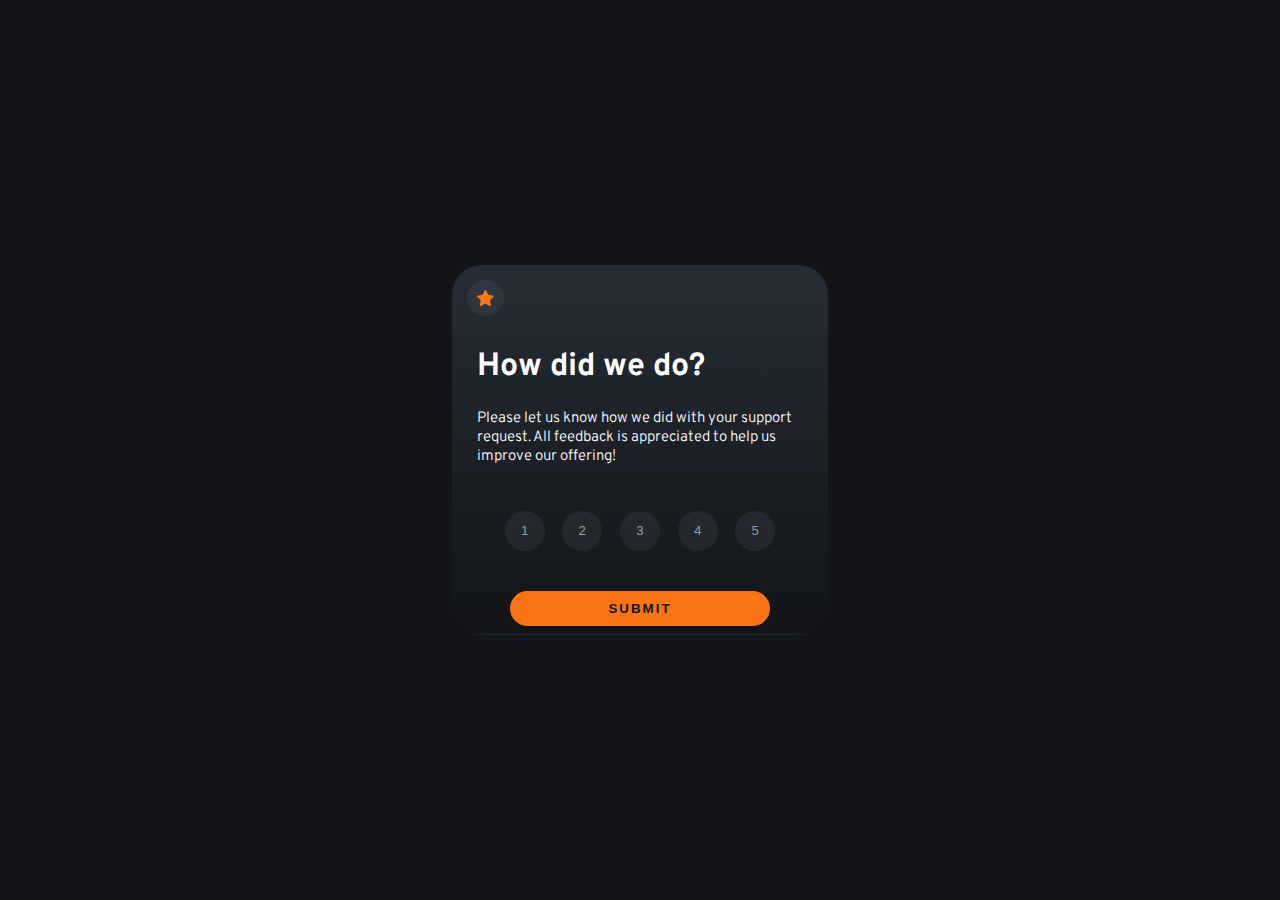
<file: index.html>
<!DOCTYPE html>
<html lang="en">
  <head>
    <meta charset="UTF-8" />
    <meta name="viewport" content="width=device-width, initial-scale=1.0" />
    <!-- displays site properly based on user's device -->

    <link
      rel="icon"
      type="image/png"
      sizes="32x32"
      href="./images/favicon-32x32.png"
    />

    <title>Frontend Mentor | Interactive rating component</title>
    <link rel="stylesheet" href="style.css" />
    <link rel="preconnect" href="https://fonts.googleapis.com" />
    <link rel="preconnect" href="https://fonts.gstatic.com" crossorigin />
    <link
      href="https://fonts.googleapis.com/css2?family=Overpass:ital,wght@0,100..900;1,100..900&display=swap"
      rel="stylesheet"
    />
  </head>
  <body>
    <!-- Rating state start -->
    <div class="card">
      <div class="cercle sv">
        <svg width="17" height="16" xmlns="http://www.w3.org/2000/svg">
          <path
            d="m9.067.43 1.99 4.031c.112.228.33.386.58.422l4.45.647a.772.772 0 0 1 .427 1.316l-3.22 3.138a.773.773 0 0 0-.222.683l.76 4.431a.772.772 0 0 1-1.12.813l-3.98-2.092a.773.773 0 0 0-.718 0l-3.98 2.092a.772.772 0 0 1-1.119-.813l.76-4.431a.77.77 0 0 0-.222-.683L.233 6.846A.772.772 0 0 1 .661 5.53l4.449-.647a.772.772 0 0 0 .58-.422L7.68.43a.774.774 0 0 1 1.387 0Z"
            fill="#FC7614"
          />
        </svg>
      </div>
      <br>
      <h1>How did we do?</h1>
      <p>
        Please let us know how we did with your support request. All feedback is
        appreciated to help us improve our offering!
      </p>
      <br>
      <br>
      <div class="flex">
        <div class="cercle"><input disabled value="1" /></div>
        <div class="cercle"><input disabled value="2" /></div>
        <div class="cercle"><input disabled value="3" /></div>
        <div class="cercle"><input disabled value="4" /></div>
        <div class="cercle"><input disabled value="5" /></div>
      </div>
      <br>
      <a href="select.html">
        <button type="submit">Submit</button>
      </a>
    </div>
  </body>
</html>
</file>
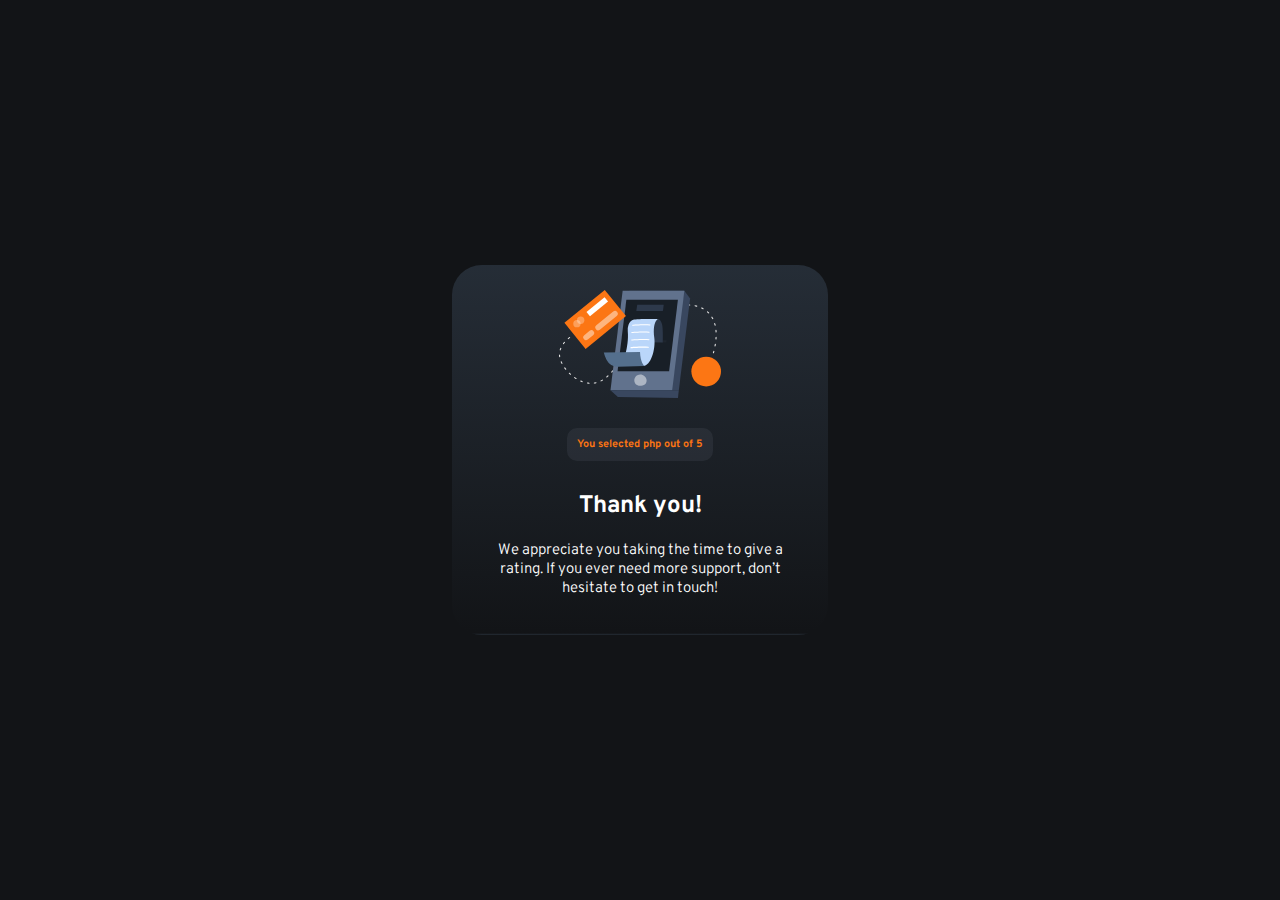
<file: select.html>
<!DOCTYPE html>
<html lang="en">
  <head>
    <meta charset="UTF-8" />
    <meta name="viewport" content="width=device-width, initial-scale=1.0" />
    <!-- displays site properly based on user's device -->

    <link
      rel="icon"
      type="image/png"
      sizes="32x32"
      href="./images/favicon-32x32.png"
    />

    <title>Frontend Mentor | Interactive rating component</title>
    <link rel="stylesheet" href="style.css" />
    <link rel="preconnect" href="https://fonts.googleapis.com" />
    <link rel="preconnect" href="https://fonts.gstatic.com" crossorigin />
    <link
      href="https://fonts.googleapis.com/css2?family=Overpass:ital,wght@0,100..900;1,100..900&display=swap"
      rel="stylesheet"
    />

    <link rel="stylesheet" href="style.css" />

    <style>
      .cercle::after {
        border-radius: 10px;
      }
      h6 {
        margin-top: 0;
        margin-bottom: 0;
        color: hsl(25, 97%, 53%);
      }
    </style>
  </head>

  <body>
    <!-- Rating state start -->
    <div class="card center">
      <div class="fou">
        <svg width="162" height="108" xmlns="http://www.w3.org/2000/svg">
          <g fill="none">
            <path
              d="M30 93.744h-.044a23.456 23.456 0 0 1-1.61-.189.543.543 0 0 1 .155-1.076c.52.076 1.04.135 1.563.178a.538.538 0 0 1-.043 1.076l-.022.01Zm5.37-.205a.538.538 0 0 1-.08-1.076 19.51 19.51 0 0 0 1.54-.306.536.536 0 0 1 .645.403.538.538 0 0 1-.397.646c-.537.129-1.074.236-1.611.323l-.097.01Zm-12.137-1.312a.536.536 0 0 1-.183-.033 24.346 24.346 0 0 1-1.525-.608.539.539 0 0 1 .424-.99c.483.21.983.404 1.472.587a.538.538 0 0 1-.188 1.044Zm18.759-.829a.538.538 0 0 1-.242-1.022c.467-.226.934-.479 1.39-.742a.536.536 0 1 1 .538.93c-.478.275-.967.538-1.45.78a.536.536 0 0 1-.258.054h.022Zm-24.994-2.292a.536.536 0 0 1-.29-.08c-.457-.29-.913-.597-1.36-.91a.536.536 0 1 1 .612-.882c.436.307.876.597 1.322.883a.538.538 0 0 1-.284.99Zm30.772-1.544a.537.537 0 0 1-.408-.193.539.539 0 0 1 .06-.759l.117-.124c.355-.306.715-.624 1.074-.957a.537.537 0 1 1 .73.79c-.375.345-.74.673-1.106.985l-.123.102a.537.537 0 0 1-.344.156Zm-36.326-2.69a.537.537 0 0 1-.36-.14c-.402-.37-.8-.747-1.18-1.124a.539.539 0 0 1 .751-.769c.376.371.763.737 1.155 1.076a.538.538 0 0 1 .032.764.537.537 0 0 1-.398.194Zm41.305-2.21a.537.537 0 0 1-.398-.899c.355-.393.715-.79 1.074-1.2a.537.537 0 1 1 .806.71c-.365.415-.725.818-1.074 1.21a.537.537 0 0 1-.408.152v.026ZM6.724 79.723a.537.537 0 0 1-.424-.204 41.79 41.79 0 0 1-.989-1.308.539.539 0 0 1 .124-.753.536.536 0 0 1 .746.124c.312.425.629.85.962 1.27a.539.539 0 0 1-.42.871Zm50.579-2.383a.539.539 0 0 1-.419-.877c.338-.414.677-.828 1.015-1.253a.537.537 0 1 1 .838.672l-1.02 1.259a.537.537 0 0 1-.414.199ZM2.9 73.887a.537.537 0 0 1-.473-.312c-.257-.5-.499-1-.714-1.485a.539.539 0 0 1 .685-.72c.133.052.24.154.298.285.21.462.44.946.687 1.425a.539.539 0 0 1-.483.786v.021Zm58.753-2.028a.537.537 0 0 1-.424-.866l.988-1.275a.537.537 0 1 1 .848.656l-.988 1.275a.537.537 0 0 1-.424.188v.022ZM.682 67.286a.537.537 0 0 1-.537-.462A17.06 17.06 0 0 1 0 65.16a.538.538 0 1 1 1.074 0c.018.519.063 1.036.134 1.55a.539.539 0 0 1-.462.607l-.064-.032Zm65.24-.973a.537.537 0 0 1-.43-.867l.984-1.28a.536.536 0 0 1 .853.65l-.993 1.265a.537.537 0 0 1-.414.21v.022Zm88.49-2.96a.724.724 0 0 1-.15 0 .537.537 0 0 1-.366-.666c.134-.474.28-.99.424-1.544a.538.538 0 0 1 .655-.388.537.537 0 0 1 .382.662c-.145.538-.29 1.076-.43 1.565a.537.537 0 0 1-.515.372Zm-84.247-2.592a.536.536 0 0 1-.424-.867l.983-1.28a.54.54 0 1 1 .854.662l-.989 1.275a.537.537 0 0 1-.413.183l-.01.027Zm-68.924-.382a.536.536 0 0 1-.156 0 .538.538 0 0 1-.355-.673 21.47 21.47 0 0 1 .537-1.565.537.537 0 1 1 .994.403c-.193.49-.37.985-.537 1.474a.537.537 0 0 1-.473.334l-.01.027Zm154.782-3.863a.311.311 0 0 1-.102 0 .538.538 0 0 1-.43-.624c.097-.538.188-1.044.28-1.582a.545.545 0 1 1 1.073.178c-.09.538-.182 1.076-.279 1.614a.537.537 0 0 1-.542.414ZM74.46 55.209a.537.537 0 0 1-.424-.872l1.004-1.27a.537.537 0 1 1 .838.673l-.999 1.264a.537.537 0 0 1-.408.205h-.01ZM4.436 54.165a.539.539 0 0 1-.43-.855c.323-.436.666-.872 1.02-1.297a.537.537 0 1 1 .822.694 22.92 22.92 0 0 0-.977 1.237.537.537 0 0 1-.435.221Zm74.408-4.417a.539.539 0 0 1-.414-.877l1.026-1.248a.537.537 0 1 1 .843.667l-1.02 1.243a.537.537 0 0 1-.435.215Zm78.124-.161h-.043a.538.538 0 0 1-.494-.576c.043-.538.075-1.076.107-1.614a.538.538 0 0 1 .564-.538c.295.018.52.27.505.565a54.253 54.253 0 0 1-.107 1.614.538.538 0 0 1-.532.549ZM9.28 49.13a.537.537 0 0 1-.338-.958c.8-.646 1.316-.99 1.337-1.006a.536.536 0 0 1 .59.898s-.499.334-1.25.942a.536.536 0 0 1-.35.124h.011Zm74.075-4.74a.537.537 0 0 1-.403-.888c.35-.408.704-.817 1.074-1.22a.537.537 0 1 1 .806.71c-.355.403-.71.806-1.074 1.215a.537.537 0 0 1-.414.183h.01Zm73.742-1.797a.537.537 0 0 1-.537-.505 54.325 54.325 0 0 0-.118-1.614.54.54 0 1 1 1.074-.097c.048.538.091 1.076.118 1.614 0 .285-.221.52-.505.538l-.032.064Zm-69.064-3.416a.537.537 0 0 1-.392-.904c.365-.398.735-.79 1.106-1.178a.536.536 0 0 1 .779.737l-1.074 1.173a.537.537 0 0 1-.44.172h.02Zm68.092-3.502a.537.537 0 0 1-.537-.409 22.668 22.668 0 0 0-.408-1.533.539.539 0 0 1 1.03-.307c.151.538.296 1.05.425 1.587a.539.539 0 0 1-.398.651l-.112.01Zm-63.221-1.512a.537.537 0 0 1-.376-.92l1.165-1.13a.537.537 0 1 1 .763.76c-.387.365-.768.741-1.155 1.118a.537.537 0 0 1-.419.172h.022Zm5.14-4.745a.537.537 0 0 1-.355-.941l1.235-1.076a.539.539 0 1 1 .693.828c-.408.34-.817.689-1.225 1.039a.537.537 0 0 1-.37.15h.021Zm55.197-.575c-.247-.468-.505-.931-.779-1.378a.537.537 0 1 1 .918-.554c.285.463.537.947.811 1.431a.539.539 0 0 1-.478.791.537.537 0 0 1-.472-.29ZM103.5 25.055a.539.539 0 0 1-.322-.974c.44-.322.88-.634 1.32-.946a.537.537 0 0 1 .845.394.54.54 0 0 1-.227.488l-1.3.93a.536.536 0 0 1-.338.108h.022Zm46.132-1.56a.537.537 0 0 1-.381-.161c-.359-.359-.74-.717-1.144-1.076a.536.536 0 1 1 .709-.807c.408.36.81.742 1.197 1.135a.539.539 0 0 1 0 .759.537.537 0 0 1-.403.15h.022Zm-40.279-2.28a.537.537 0 0 1-.274-1.001c.473-.275.946-.538 1.418-.797a.54.54 0 0 1 .81.474.542.542 0 0 1-.273.468c-.467.253-.929.538-1.39.785a.536.536 0 0 1-.344.07h.053Zm34.737-1.894a.504.504 0 0 1-.258-.07c-.451-.248-.924-.49-1.407-.716a.539.539 0 0 1 .462-.974c.499.237.988.49 1.46.748a.538.538 0 0 1-.257 1.012Zm-28.49-1.195a.537.537 0 0 1-.2-1.038c.505-.204 1.01-.398 1.52-.581a.537.537 0 0 1 .366 1.011c-.495.178-.989.366-1.483.57a.536.536 0 0 1-.247.038h.043Zm22.045-1.452a.777.777 0 0 1-.156 0c-.505-.15-1.02-.29-1.53-.41a.553.553 0 0 1 .252-1.075c.537.129 1.074.269 1.611.425a.542.542 0 0 1-.15 1.076l-.027-.016Zm-15.456-.597a.537.537 0 0 1-.118-1.066c.537-.107 1.074-.21 1.61-.29a.543.543 0 0 1 .59.735.544.544 0 0 1-.423.34c-.537.082-1.036.178-1.557.286a.365.365 0 0 1-.102-.005Zm8.555-.603h-.038a32.41 32.41 0 0 0-1.579-.06.538.538 0 0 1 0-1.075c.537 0 1.074.027 1.638.06a.538.538 0 0 1-.032 1.075h.01Z"
              fill="#E6E6E6"
            />
            <path
              fill="#39475F"
              d="M119.847 100.221H58.146L70.332.793h55.025l5.747 7.601z"
            />
            <path
              fill="#61728D"
              d="M113.172 100.221H51.465L63.651.793h61.706z"
            />
            <path
              fill="#181F27"
              d="M110.132 81.354H58.576l8.791-71.695h51.557z"
            />
            <path
              fill="#1E252E"
              d="m92.743 50.055 14.897.177-.29 2.308-14.607-.252z"
            />
            <path
              fill="#39475F"
              d="m51.465 100.221 7.422 6.864 60.037.915.923-7.779z"
            />
            <path
              d="M99.096 29.058s2.572.183 3.888 5.03c1.316 4.847.865 18.377.865 18.377l-11.096-.177s-5.537-20.137 6.343-23.23Z"
              fill="#2D394B"
            />
            <path
              fill="#FC7614"
              d="M5.42 32.843 45.778 0l21.18 26.119L26.603 58.96z"
            />
            <path
              fill="#FFF"
              d="M27.49 21.931 45.56 7.226l3.497 4.313-18.07 14.706z"
            />
            <path
              d="m25.272 45.175 5.338-4.345a2.772 2.772 0 0 1 3.902.404 2.781 2.781 0 0 1-.404 3.91l-5.338 4.344a2.772 2.772 0 0 1-3.903-.404 2.781 2.781 0 0 1 .405-3.91ZM37.33 35.365l16.89-13.743a2.772 2.772 0 0 1 3.902.404 2.781 2.781 0 0 1-.405 3.909L40.83 39.679a2.772 2.772 0 0 1-3.903-.404 2.781 2.781 0 0 1 .405-3.91Z"
              fill="#FFF"
              opacity=".46"
            />
            <ellipse
              fill="#FFF"
              opacity=".3"
              cx="17.937"
              cy="33.636"
              rx="3.673"
              ry="3.68"
            />
            <ellipse
              fill="#FFF"
              opacity=".3"
              cx="21.664"
              cy="30.284"
              rx="3.673"
              ry="3.68"
            />
            <path
              d="M99.096 29.058s-5.838 2.103-3.803 18.581c1.493 12.073-3.55 28.056-11.004 28.25-7.454.193-21.202-.463-21.202-.463s7.159-18.56 5.676-34.145a14.786 14.786 0 0 1 .763-6.456c.87-2.373 2.487-4.842 5.494-5.245 6.004-.818 24.076-.522 24.076-.522Z"
              fill="#BAD6FA"
            />
            <path
              d="m58.957 76.63 26.342-.537s-4.017-3.992-4.27-14.154l-36.234.538a31.494 31.494 0 0 0 2.841 7.531 12.547 12.547 0 0 0 11.32 6.623Z"
              fill="#546F8D"
            />
            <path
              fill="#2D394B"
              d="m78.21 14.834-.918 6.041h26.621l.806-6.041z"
            />
            <path
              d="M85.54 86.19c-2.872-2.517-7.416-2.022-9.446 1.222a4.955 4.955 0 0 0-.8 2.647c0 3.98 2.744 6.59 8.227 5.492 4.184-.839 5.779-6.073 2.02-9.36Z"
              fill="#FFF"
              opacity=".48"
            />
            <ellipse
              fill="#FC7614"
              cx="147.188"
              cy="81.542"
              rx="14.812"
              ry="14.837"
            />
            <path
              d="M73.731 35.75a.537.537 0 0 1-.038-1.076c.113 0 11.343-.828 17.363-.29a.54.54 0 0 1-.096 1.076c-5.908-.538-17.079.274-17.186.285l-.043.005Zm-.891 7.279a.538.538 0 0 1-.038-1.076c.113 0 11.342-.828 17.363-.29a.54.54 0 0 1-.097 1.076c-5.907-.538-17.073.28-17.185.285l-.043.005Zm-.102 7.564a.538.538 0 0 1-.043-1.076c.112 0 11.347-.829 17.362-.29a.54.54 0 0 1-.096 1.075c-5.908-.538-17.073.28-17.186.286l-.037.005Zm-.715 7.564a.537.537 0 0 1-.037-1.076c.112 0 11.342-.829 17.362-.285a.54.54 0 0 1-.096 1.076c-5.908-.538-17.073.28-17.186.285h-.043Z"
              fill="#FFF"
            />
          </g>
        </svg>
        <br />
        <br />
        <div class="cercle">
          <h6>You selected php out of 5</h6>
        </div>
      </div>
      <br/>
      <h2>Thank you!</h2>
      <p>
        We appreciate you taking the time to give a rating. If you ever need
        more support, don’t hesitate to get in touch!
      </p>
    </div>
  </body>
</html>
</file>
<file: style.css>
* {
  box-sizing: border-box;
}
body {
  color: white;
  font-family: "Overpass", sans-serif;
  background-color: hsl(216, 12%, 8%);
}
.cercle {
  position: relative;
  width: fit-content;
}
svg {
  display: block;
}
.sv:hover svg{
  background-color: white;
  border-radius: 50%;
}
.cercle::after {
  content: "";
  position: absolute;
  top: -10px;
  left: -10px;
  bottom: -10px;
  right: -10px;
  background-color: hsl(217, 12%, 63%);
  opacity: 0.1;
  border-radius: 50%;
  z-index: -1;
}
.cercle:hover::after {
  background-color: hsl(25, 97%, 53%);
  opacity: 1;
}
.card {
  position: absolute;
  top: 50%;
  left: 50%;
  transform: translate(-50%,-50%);
  background: linear-gradient(hsl(213, 19%, 18%),hsl(216, 12%, 8%) 99.5%,hsl(213, 19%, 18%));
  border-radius: 30px;
  width: 376px;
  height: 370px;
  padding: 25px;
}
input {
  outline: none;
  border: none;
  background-color: transparent;
  padding: 0;
  margin: 0;
  width: 20px;
  height: 20px;
  text-align: center;
  color: hsl(217, 12%, 63%);
}
input:hover {
  color: hsl(216, 12%, 8%);
  cursor: pointer;
}
button {
  outline: none;
  border: none;
  display: block;
  background-color: hsl(25, 97%, 53%);
  margin-top: 30px;
  width: 80%;
  margin-left: auto;
  margin-right: auto;
  border-radius: 20px;
  padding: 10px;
  text-transform: uppercase;
  font-weight: 700;
  letter-spacing: 2px;
  color: hsl(216, 12%, 8%);


}
button:hover {
  background-color: white;
  color: hsl(216, 12%, 8%);

}
.flex {
  display: flex;
  justify-content: space-evenly;
  align-items: center;
}

h2 {
  font-weight: 700;
}

p {
  font-size: 15px;
  font-weight: 300;
}
a {
  text-decoration: none;
}

.center {
  text-align: center;
}

.fou {
  display: flex;
  flex-direction: column;
  justify-content: center;
  align-items: center;
}
</file>
